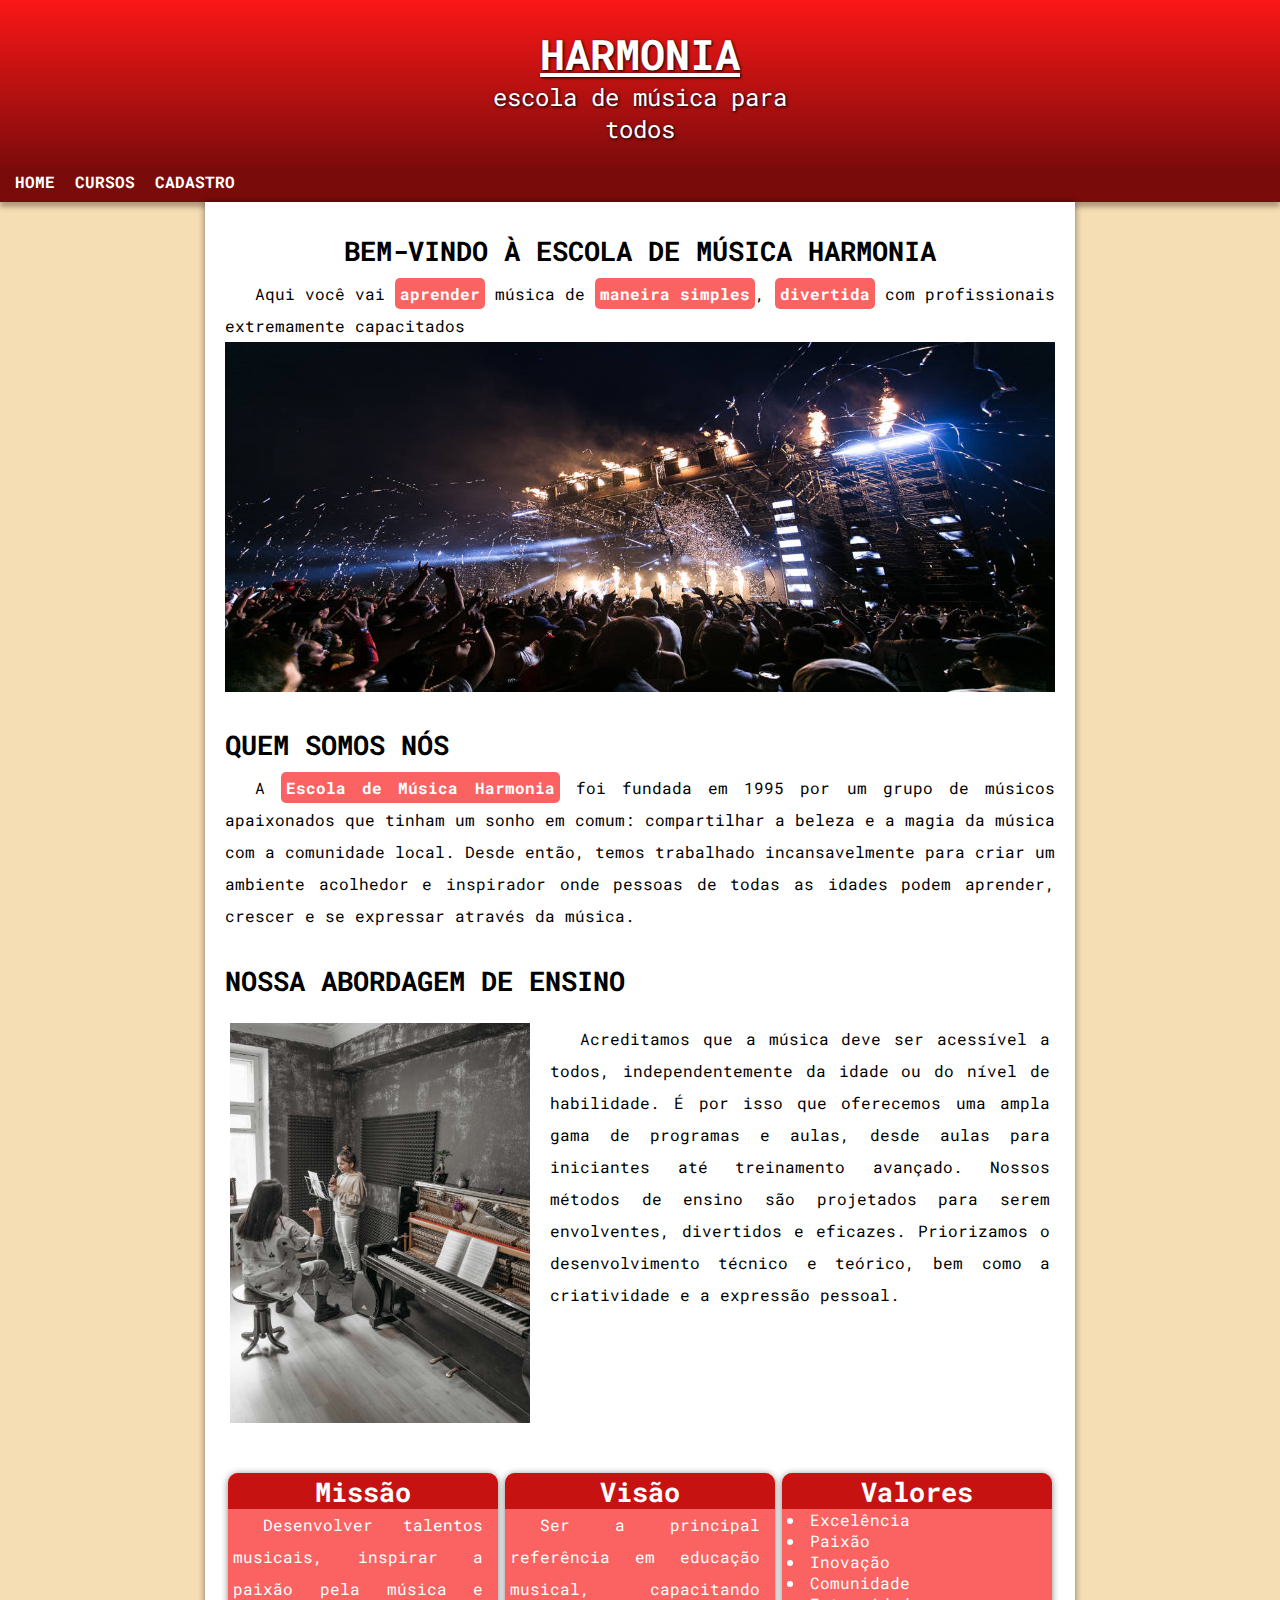
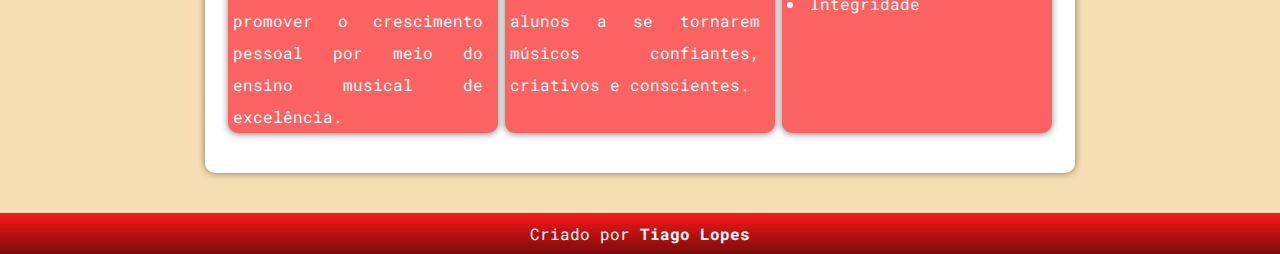
<file: index.html>
<!DOCTYPE html>
<html lang="pt-br">
<head>
    <meta charset="UTF-8">
    <meta name="viewport" content="width=device-width, initial-scale=1.0">
    <title>Escola Harmonia</title>
    <link rel="stylesheet" href="estilos/index.css">
    <link rel="stylesheet" href="estilos/basico.css">
</head>
<body>
    <header class="conteinerHeader">
        <h1>HARMONIA</h1>
        <h2>escola de música para todos</h2>
    </header>

    <nav>
        <a href="index.html" target="_self" rel="prev">HOME</a>
        <a href="paginacursos.html" target="_self" rel="next">CURSOS</a>
        <a href="#">CADASTRO</a>
    </nav>

    <main>
        <section>
            <h2  class="apresentacao">BEM-VINDO À ESCOLA DE MÚSICA HARMONIA</h2>
            <p>Aqui você vai <strong>aprender</strong> música de <strong>maneira simples</strong>, <strong>divertida</strong> com profissionais extremamente capacitados</p>
            <img src="imagens3/imagem-800.jpg" alt="Foto de show">
        </section>

        <section>
            <h2>QUEM SOMOS NÓS</h2>
            <p>A <strong>Escola de Música Harmonia</strong> foi fundada em 1995 por um grupo de músicos apaixonados que tinham um sonho em comum: compartilhar a beleza e a magia da música com a comunidade local. Desde então, temos trabalhado incansavelmente para criar um ambiente acolhedor e inspirador onde pessoas de todas as idades podem aprender, crescer e se expressar através da música.</p>
        </section>

        <section>
            <h2>NOSSA ABORDAGEM DE ENSINO</h2>
            <section class="containerAbordagem">
                <img src="imagens3/abordagem-430.jpg" alt="Aula de canto" class="imagemAbordagem">
                <p>Acreditamos que a música deve ser acessível a todos, independentemente da idade ou do nível de habilidade. É por isso que oferecemos uma ampla gama de programas e aulas, desde aulas para iniciantes até treinamento avançado. Nossos métodos de ensino são projetados para serem envolventes, divertidos e eficazes. Priorizamos o desenvolvimento técnico e teórico, bem como a criatividade e a expressão pessoal.</p>
            </section>
        </section>

        <section class="principios">
            <section class="box">
                <h2>Missão</h2>
                <p>Desenvolver talentos musicais, inspirar a paixão pela música e promover o crescimento pessoal por meio do ensino musical de excelência.</p>
            </section>
            <section class="box">
                <h2>Visão</h2>
                <p>Ser a principal referência em educação musical, capacitando alunos a se tornarem músicos confiantes, criativos e conscientes.</p>
            </section>
            <section class="box">
                <h2>Valores</h2>
                <ul>
                    <li>Excelência</li>
                    <li>Paixão</li>
                    <li>Inovação</li>
                    <li>Comunidade</li>
                    <li>Integridade</li>
                </ul>
            </section>
        </section>
    </main>

    <footer>
        <p>Criado por <strong>Tiago Lopes</strong></p>
    </footer>    
</body>
</html>
</file>
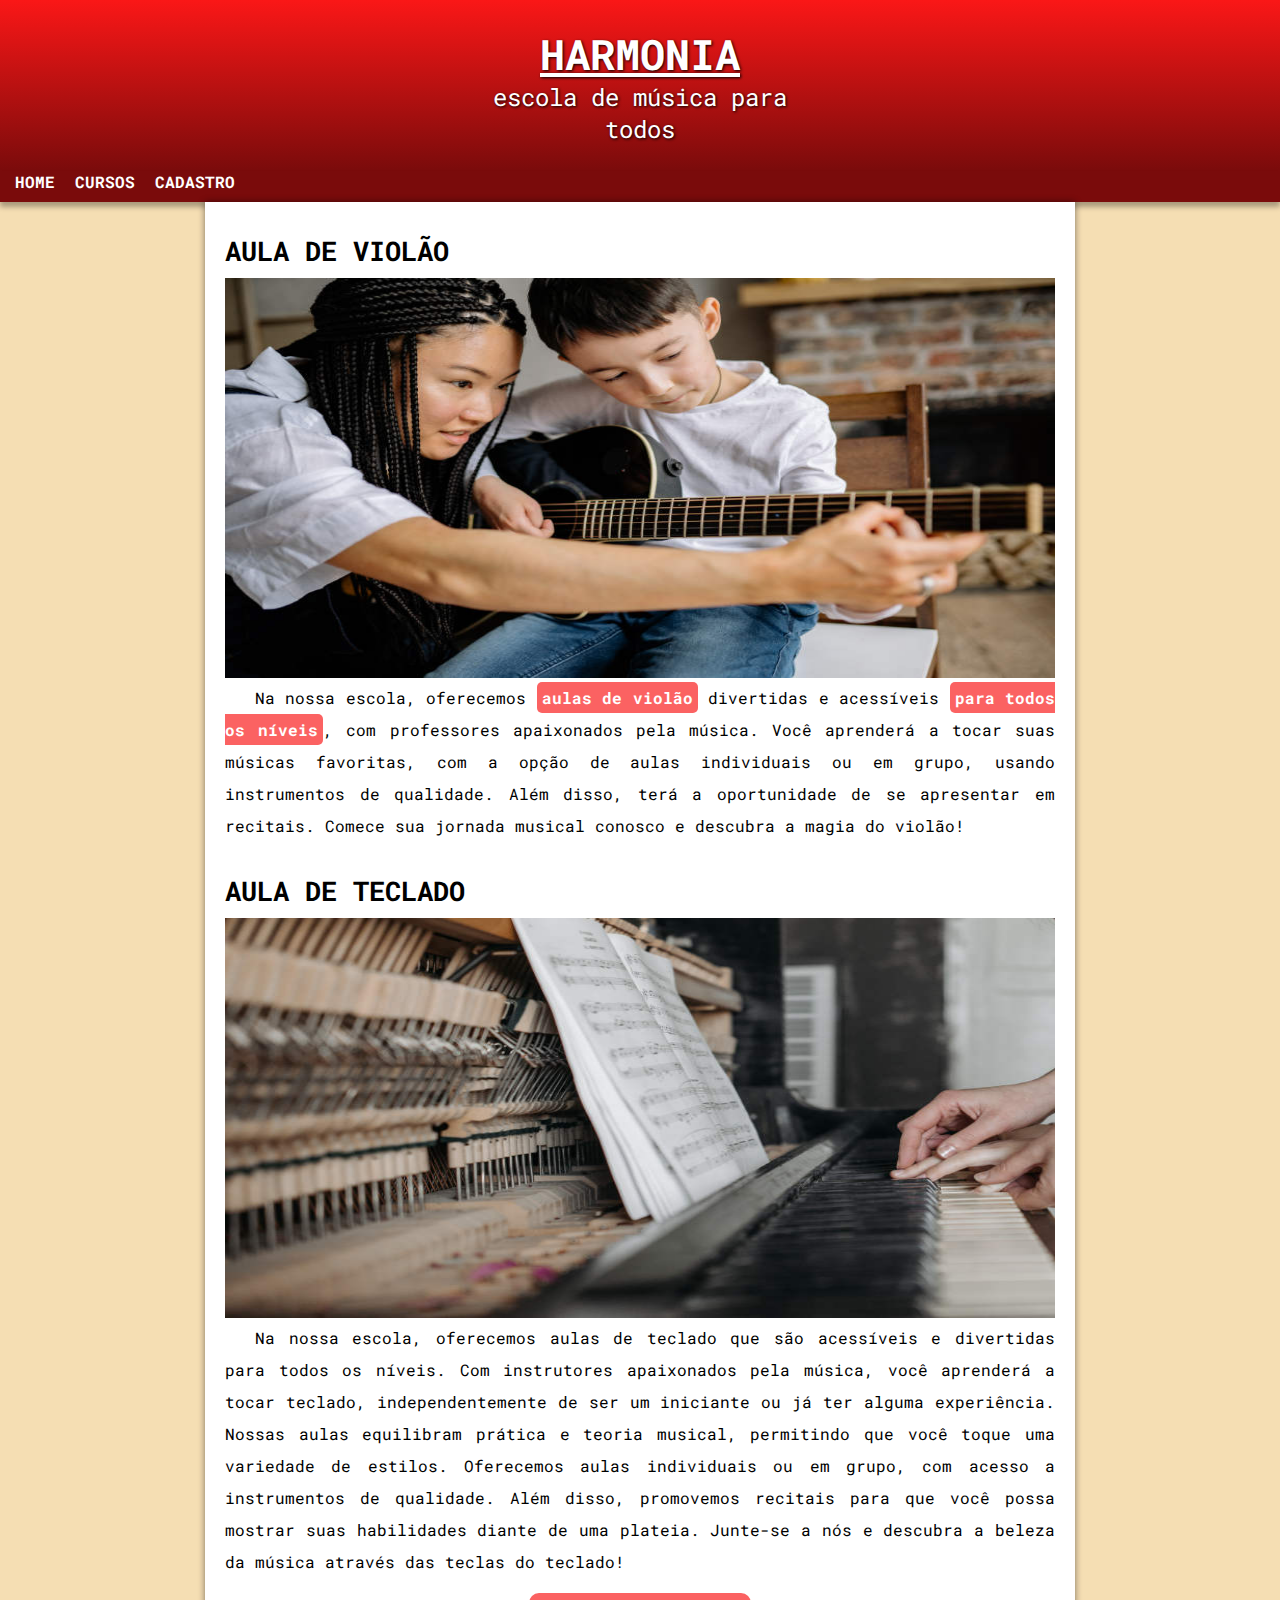
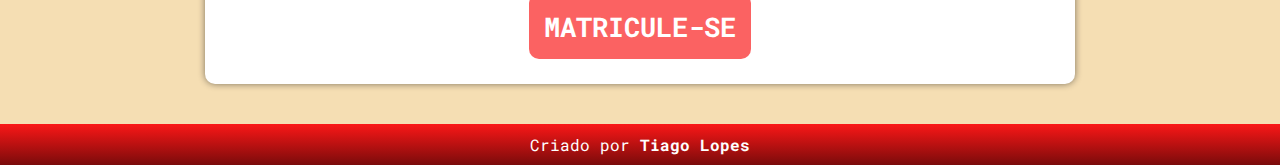
<file: paginacursos.html>
<!DOCTYPE html>
<html lang="pt-br">
<head>
    <meta charset="UTF-8">
    <meta name="viewport" content="width=device-width, initial-scale=1.0">
    <title>Escola Harmonia</title>
    <link rel="stylesheet" href="estilos/basico.css">
    <link rel="stylesheet" href="estilos/cursos.css">
</head>
<body>
    <header class="conteinerHeader">
        <h1>HARMONIA</h1>
        <h2>escola de música para todos</h2>
    </header>

    <nav>
        <a href="index.html" target="_self" rel="prev">HOME</a>
        <a href="paginacursos.html" target="_self" rel="next">CURSOS</a>
        <a href="#">CADASTRO</a>
    </nav>

    <main>
        <section>
            <h2>AULA DE VIOLÃO</h2>
            <picture>
                <source media="(max-width: 430px)" srcset="imagens3/violaofull400.png" type="image/png">
                <img src="imagens3/violaofull800.jpg" alt="Aula de violão">
            </picture>
            <p>Na nossa escola, oferecemos <strong>aulas de violão</strong> divertidas e acessíveis <strong>para todos os níveis</strong>, com professores apaixonados pela música. Você aprenderá a tocar suas músicas favoritas, com a opção de aulas individuais ou em grupo, usando instrumentos de qualidade. Além disso, terá a oportunidade de se apresentar em recitais. Comece sua jornada musical conosco e descubra a magia do violão!</p>
        </section>

        <section>
            <h2>AULA DE TECLADO</h2>
            <picture>
                <source media="(max-width: 430px)" srcset="imagens3/tecladofull400.jpg" type="image/jpeg">
                <img src="imagens3/tecladofull800.jpg" alt="Aula de teclado">
            </picture>
            <p>Na nossa escola, oferecemos aulas de teclado que são acessíveis e divertidas para todos os níveis. Com instrutores apaixonados pela música, você aprenderá a tocar teclado, independentemente de ser um iniciante ou já ter alguma experiência. Nossas aulas equilibram prática e teoria musical, permitindo que você toque uma variedade de estilos. Oferecemos aulas individuais ou em grupo, com acesso a instrumentos de qualidade. Além disso, promovemos recitais para que você possa mostrar suas habilidades diante de uma plateia. Junte-se a nós e descubra a beleza da música através das teclas do teclado!</p>
        </section>

        <section class="matriculeSe">
            <a href="#">MATRICULE-SE</a>
        </section>
    </main>

    <footer>
        <p>Criado por <strong>Tiago Lopes</strong></p>
    </footer> 
</body>
</html>
</file>
<file: estilos/index.css>
@charset "UTF-8";

@import url('https://fonts.googleapis.com/css2?family=Bebas+Neue&family=Roboto+Mono:ital,wght@0,100;0,200;0,300;0,400;0,500;0,600;0,700;1,100;1,200;1,300;1,400;1,500;1,600;1,700&display=swap');

:root {
    --cor0: #FB6262;
    --cor1: #FB6262;
    --cor2: #FA1717;
    --cor3: #C71212;
    --cor4: #7A0B0B;
    --cor5: #7A3030;

    --font-titulo: 'Bebas Neue', sans-serif;
    --font-padrao: 'Roboto Mono', monospace;  
}

main section {
    padding-top: 30px;
}

main section h2.apresentacao {
    text-align: center;    
}

main section.containerAbordagem {
    display: flex;
    flex-direction: row;
    justify-content: space-around;
    flex-wrap: wrap;

    padding-top: 15px;
}

main section.containerAbordagem p {
    max-width: 500px;
    width: 100%;
}

main section.principios {
    display: flex;
    flex-direction: row;
    justify-content: space-between;
    flex-wrap: wrap;
    align-items: center;
    align-content: center;

    padding-top: 0px;
}

main section.box {
    background-color: var(--cor1);
    box-shadow: 0px 1px 7px rgba(0, 0, 0, 0.49);
    border-radius: 10px;
    margin: auto;
    margin-top: 50px;
    padding: 5px;
    width: 260px;
    height: 250px;
}

main section.box h2 {
    background-color: var(--cor3);
    border-top-right-radius: 10px;
    border-top-left-radius: 10px;
    color: white;
    margin-top: -5px;
    margin-right: -5px;
    margin-left: -5px;
    padding: 0px;
    text-align: center;
}

main section.box p {
    color: white;
    width: 250px;
    text-align: justify;
}

main section.box ul {
    color: white;
    list-style-position: inside;
}

main strong {
    background-color: var(--cor1);
    border-radius: 5px;
    color: white;
    padding: 5px;
}

main h2 {
    font-size: 1.7em;
    padding-bottom: 10px;
}

main p {
    text-align: justify;
    text-indent: 30px;
    line-height: 2em;
}

main img {
    width: 100%;
    max-height: 350px;
}

main img.imagemAbordagem {
    width: 100%;
    max-width: 300px;
    max-height: 400px;
    padding-right: 10px;
    padding-bottom: 0px;
}
</file>
<file: estilos/basico.css>
@charset "UTF-8";

@import url('https://fonts.googleapis.com/css2?family=Bebas+Neue&family=Roboto+Mono:ital,wght@0,100;0,200;0,300;0,400;0,500;0,600;0,700;1,100;1,200;1,300;1,400;1,500;1,600;1,700&display=swap');

:root {
    --cor0: #FB6262;
    --cor1: #FB6262;
    --cor2: #FA1717;
    --cor3: #C71212;
    --cor4: #7A0B0B;
    --cor5: #7A3030;

    --font-titulo: 'Bebas Neue', sans-serif;
    --font-padrao: 'Roboto Mono', monospace;  
}

* {
    margin: 0px;
    padding: 0px;
}

body {
    background-color: wheat;
    font-family: var(--font-padrao);
    font-size: 16px;
}

header {
    background-image: linear-gradient(to bottom, var(--cor2), var(--cor4));
    min-height: 150px;
    text-align: center;
    width: 100%;
}

header h1 {
    color: white;
    font-size: 2.6em;
    padding-top: 26px;
    text-decoration: underline;
    text-shadow: 1px 1px 3px black;
}

header h2 {
    color: white;
    font-size: 1.5em;
    font-weight: normal;
    text-shadow: 1px 1px 3px black;
    margin: auto;
    padding-bottom: 26px;
    width: 300px;
}

nav {
    background-color: var(--cor4);
    padding: 10px;
    padding-top: 0px;
    box-shadow: 0px 5px 5px rgba(0, 0, 0, 0.307);
}

nav a {
    color: white;
    border-radius: 5px;
    font-weight: bold;
    padding: 5px;
    text-decoration: none;
    transition-duration: 0.1s;
}

nav a:hover {
    background-color: var(--cor1);
    color: var(--cor5);

}

main {
    background-color: white;
    box-shadow: 0px 0px 7px rgba(0, 0, 0, 0.49);
    min-width: 300px;
    max-width: 830px;
    margin: auto;
    padding: 20px;
    padding-top: 0px;
    padding-bottom: 40px;
    border-bottom-left-radius: 10px;
    border-bottom-right-radius: 10px;
}

main section {
    padding-top: 30px;
}

footer {
    background-image: linear-gradient(to bottom, var(--cor2), var(--cor4));
    color: white;
    text-align: center;
    padding: 10px 0px;
    margin-top: 40px;
    width: 100%;
}
</file>
<file: estilos/cursos.css>
@charset "UTF-8";

@import url('https://fonts.googleapis.com/css2?family=Bebas+Neue&family=Roboto+Mono:ital,wght@0,100;0,200;0,300;0,400;0,500;0,600;0,700;1,100;1,200;1,300;1,400;1,500;1,600;1,700&display=swap');

:root {
    --cor0: #FB6262;
    --cor1: #FB6262;
    --cor2: #FA1717;
    --cor3: #C71212;
    --cor4: #7A0B0B;
    --cor5: #7A3030;

    --font-titulo: 'Bebas Neue', sans-serif;
    --font-padrao: 'Roboto Mono', monospace;  
}

main section {
    padding-top: 30px;
}

main section.matriculeSe {
    text-align: center;
}

main section.matriculeSe a {
    background-color: var(--cor1);
    border-radius: 10px;
    color: white;
    font-size: 1.7em;
    font-weight: bold;
    padding: 15px;
    text-decoration: none;
    transition: 0.2s;
}

main section.matriculeSe a:hover {
    background-color: var(--cor2);
    font-size: 2.0em;
}


main strong {
    background-color: var(--cor1);
    border-radius: 5px;
    color: white;
    padding: 5px;
}

main h2 {
    font-size: 1.7em;
    padding-bottom: 10px;
}

main p {
    text-align: justify;
    text-indent: 30px;
    line-height: 2em;
}

main img{
    width: 100%;
    max-height: 400px;
}
</file>
